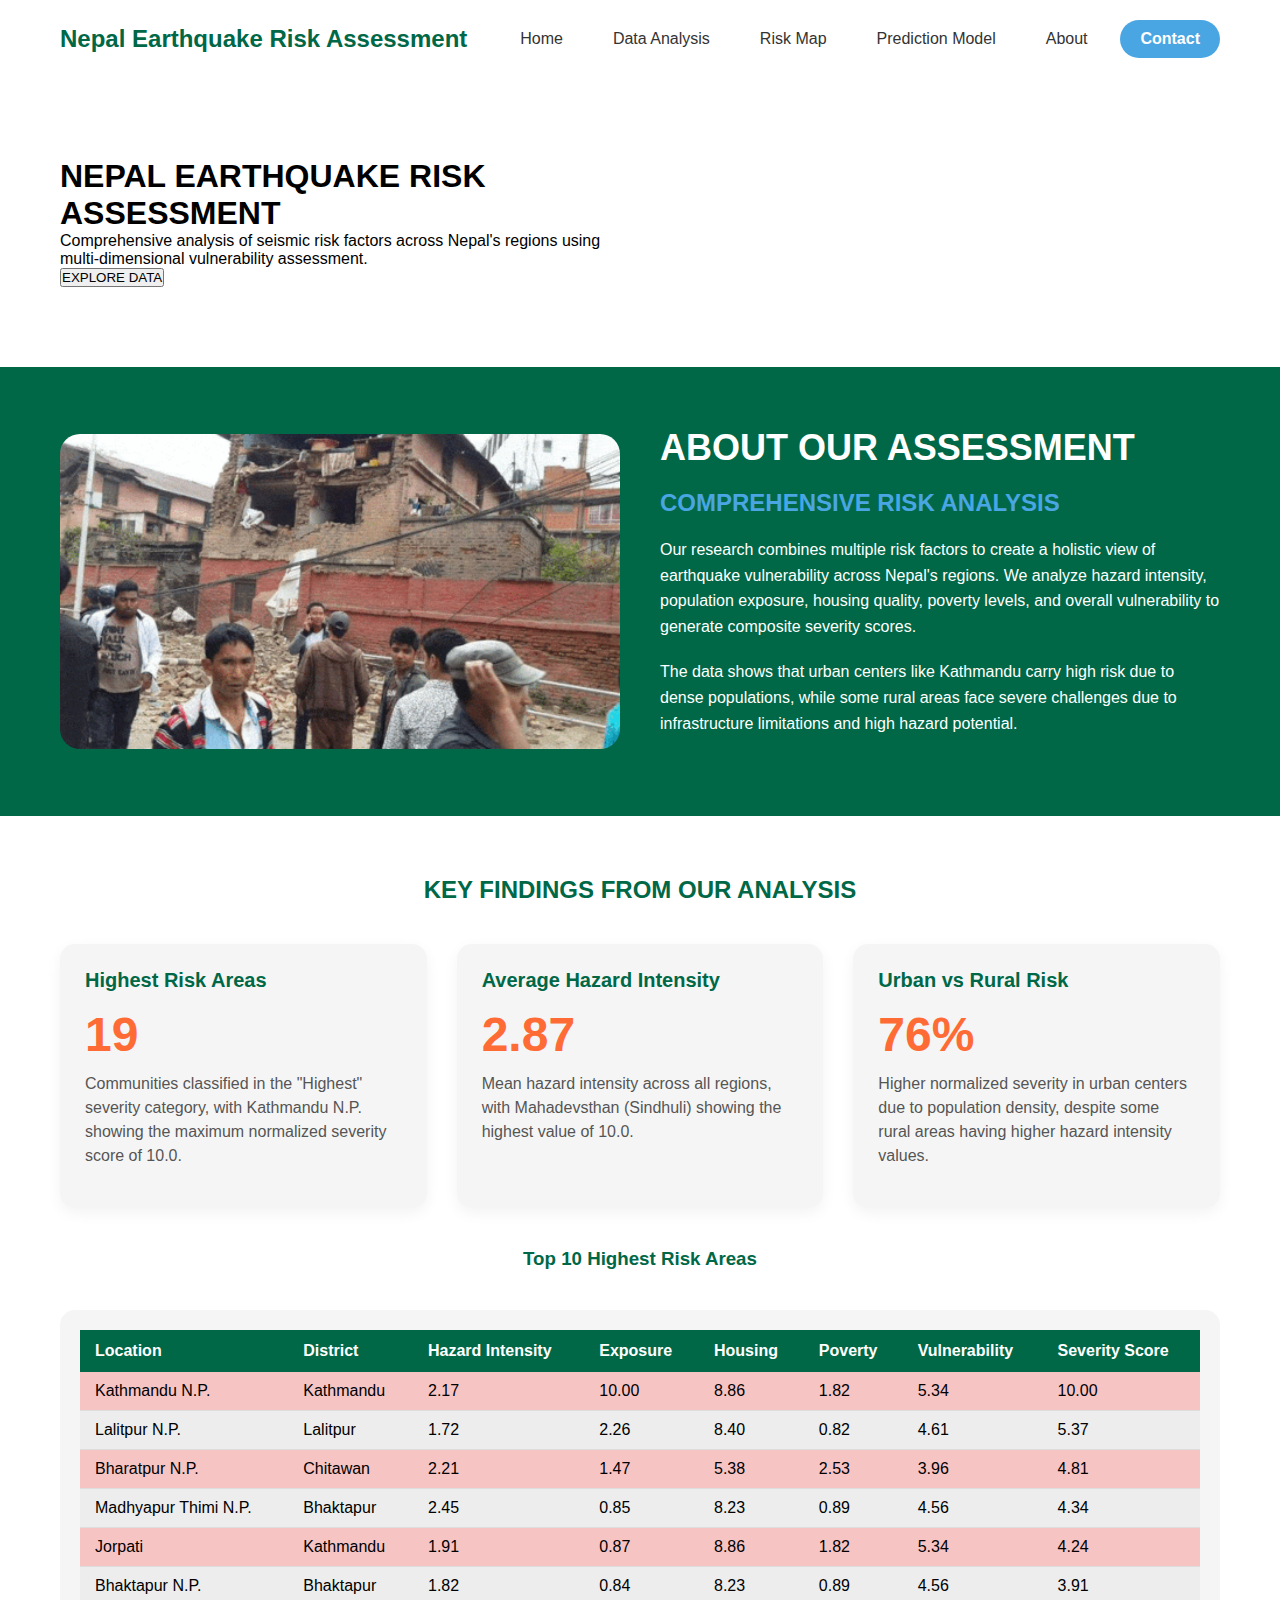
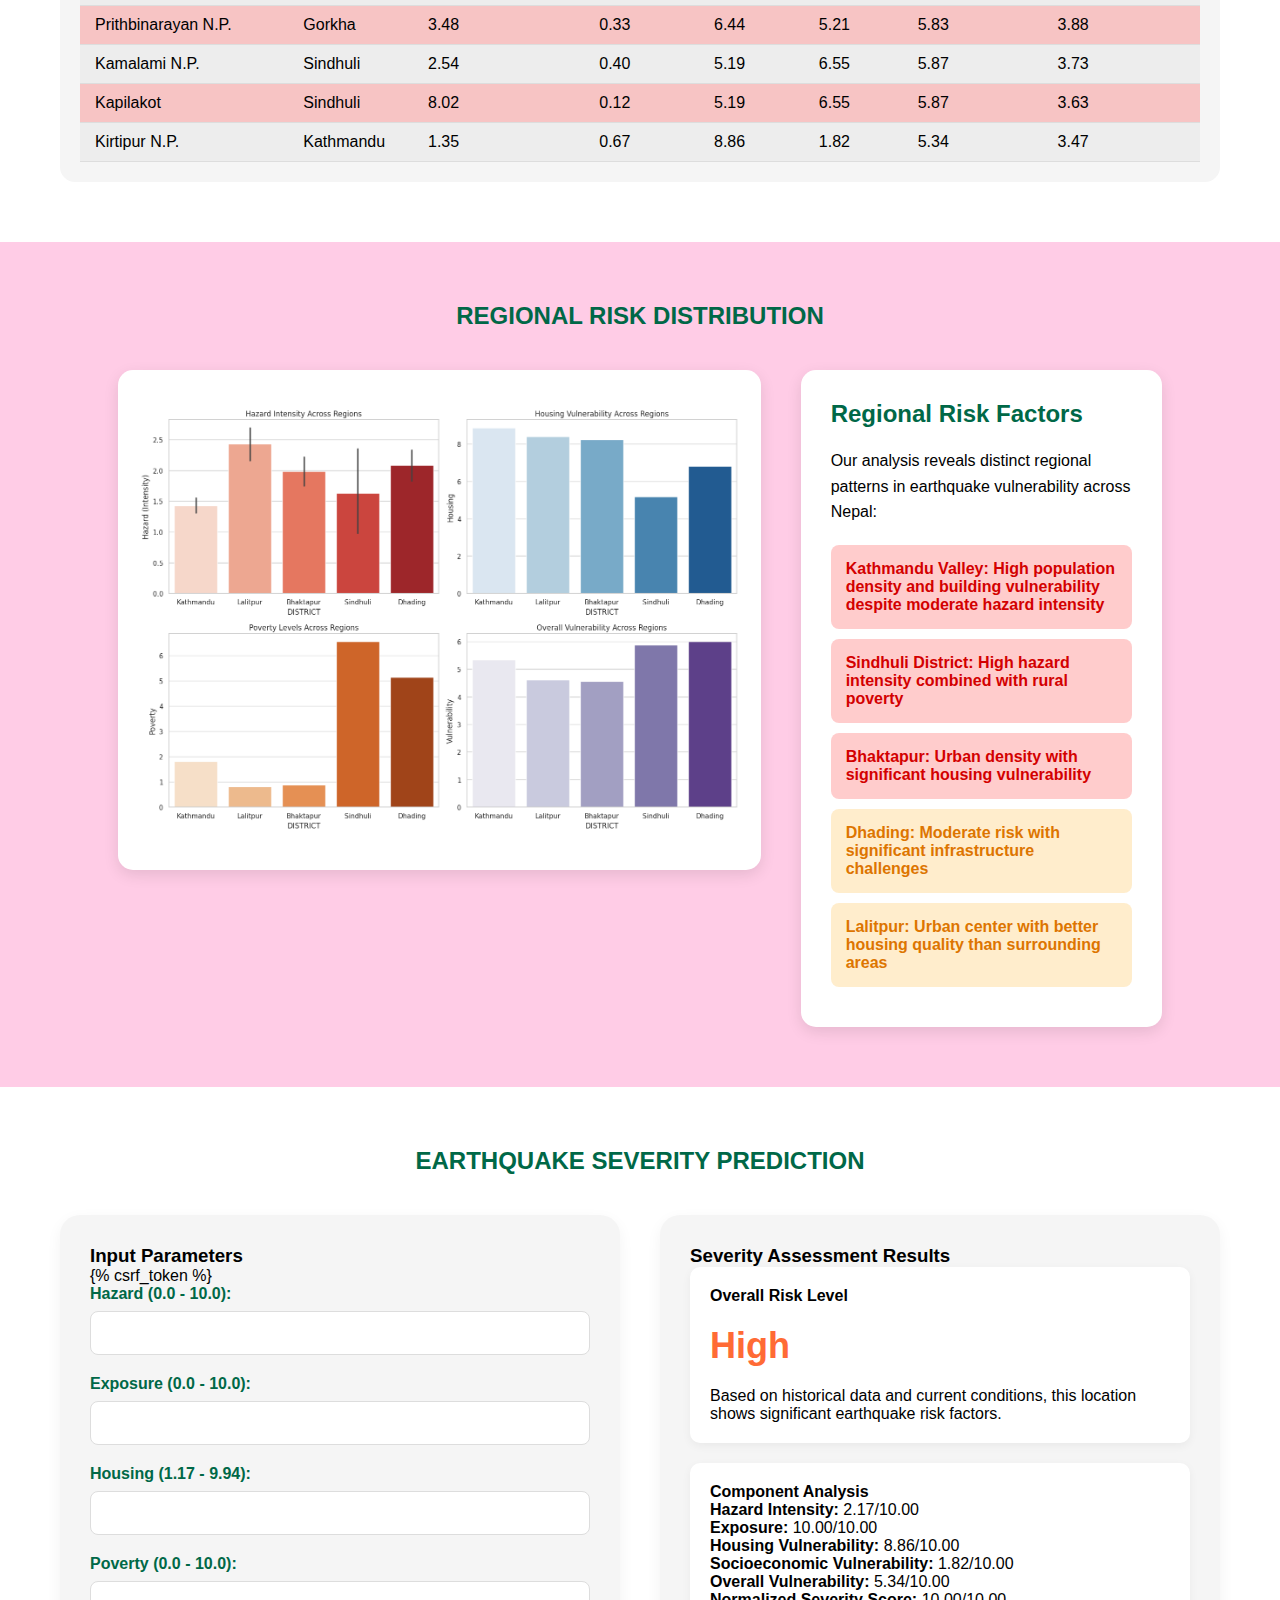
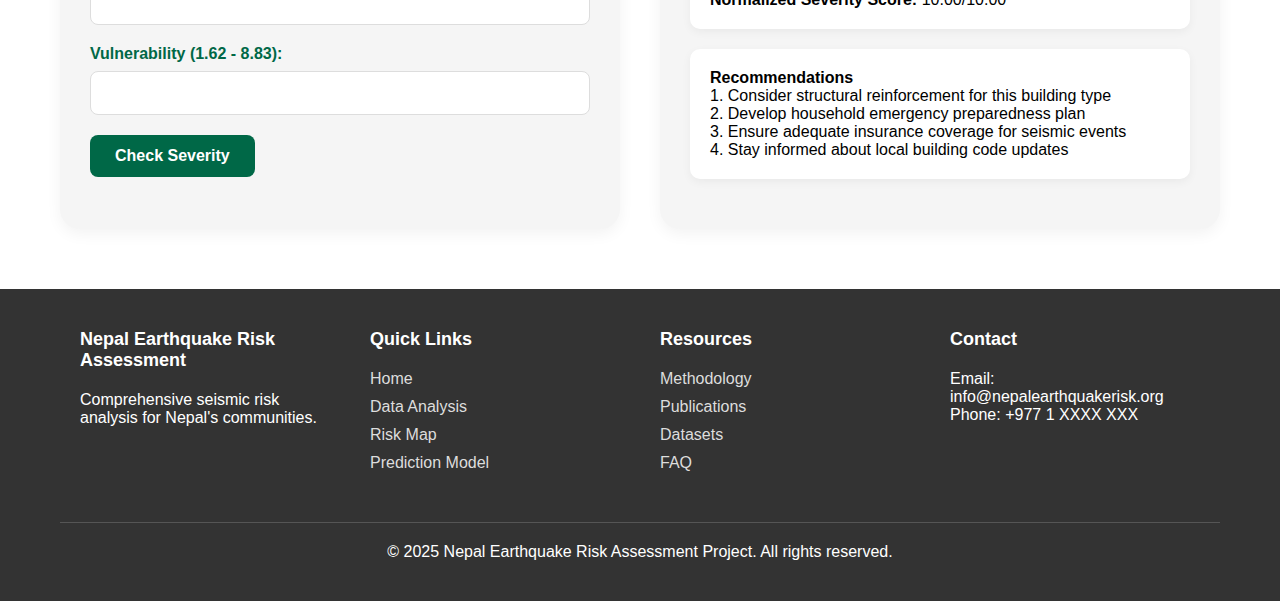
<file: templates/index.html>
<!DOCTYPE html>
<html lang="en">
<head>
    <meta charset="UTF-8">
    <meta name="viewport" content="width=device-width, initial-scale=1.0">
    <title>Nepal Earthquake Risk Assessment</title>
   <link rel="stylesheet" href="/static/style.css">
   <link href="https://cdn.jsdelivr.net/npm/bootstrap@5.0.2/dist/css/bootstrap.min.css" rel="stylesheet" integrity="sha384-EVSTQN3/azprG1Anm3QDgpJLIm9Nao0Yz1ztcQTwFspd3yD65VohhpuuCOmLASjC" crossorigin="anonymous">
</head>
<body>
    <!-- Header -->
    <header>
        <div class="container">
            <nav>
                <div class="logo">Nepal Earthquake Risk Assessment</div>
                <ul class="nav-links">
                    <li><a href="#home">Home</a></li>
                    <li><a href="#data">Data Analysis</a></li>
                    <li><a href="#map">Risk Map</a></li>
                    <li><a href="#model">Prediction Model</a></li>
                    <li><a href="#about">About</a></li>
                </ul>
                <a href="#contact" class="contact-btn">Contact</a>
            </nav>
        </div>
    </header>

<!-- Hero Section -->
<section class="hero" id="home">
    <div class="container">
        <div class="hero-content">
            <h1>NEPAL EARTHQUAKE RISK ASSESSMENT</h1>
            <p>Comprehensive analysis of seismic risk factors across Nepal's regions using multi-dimensional vulnerability assessment.</p>
            <a href="#data"><button class="btn btn-success">EXPLORE DATA</button></a>
        </div>
    </div>
</section>

    <!-- Feature Section -->
    <section class="feature-section" id="about">
        <div class="container">
            <div class="feature-content">
                <div class="feature-image">
                    <img src="/static/2.gif" alt="Nepal earthquake damage">
                </div>
                <div class="feature-text">
                    <h2>ABOUT OUR ASSESSMENT</h2>
                    <h3>COMPREHENSIVE RISK ANALYSIS</h3>
                    <p>Our research combines multiple risk factors to create a holistic view of earthquake vulnerability across Nepal's regions. We analyze hazard intensity, population exposure, housing quality, poverty levels, and overall vulnerability to generate composite severity scores.</p>
                    <p>The data shows that urban centers like Kathmandu carry high risk due to dense populations, while some rural areas face severe challenges due to infrastructure limitations and high hazard potential.</p>
                </div>
            </div>
        </div>
    </section>

    <!-- Data Analysis Section -->
    <section class="data-section" id="data">
        <div class="container">
            <h2 class="section-title">KEY FINDINGS FROM OUR ANALYSIS</h2>
            
            <div class="data-cards">
                <div class="data-card">
                    <h3>Highest Risk Areas</h3>
                    <div class="data-number">19</div>
                    <p>Communities classified in the "Highest" severity category, with Kathmandu N.P. showing the maximum normalized severity score of 10.0.</p>
                </div>
                <div class="data-card">
                    <h3>Average Hazard Intensity</h3>
                    <div class="data-number">2.87</div>
                    <p>Mean hazard intensity across all regions, with Mahadevsthan (Sindhuli) showing the highest value of 10.0.</p>
                </div>
                <div class="data-card">
                    <h3>Urban vs Rural Risk</h3>
                    <div class="data-number">76%</div>
                    <p>Higher normalized severity in urban centers due to population density, despite some rural areas having higher hazard intensity values.</p>
                </div>
            </div>
            
            <h3 class="section-title">Top 10 Highest Risk Areas</h3>
            
            <div class="data-table-container">
                <table class="data-table">
                    <thead>
                        <tr>
                            <th>Location</th>
                            <th>District</th>
                            <th>Hazard Intensity</th>
                            <th>Exposure</th>
                            <th>Housing</th>
                            <th>Poverty</th>
                            <th>Vulnerability</th>
                            <th>Severity Score</th>
                        </tr>
                    </thead>
                    <tbody>
                        <tr class="severity-highest">
                            <td>Kathmandu N.P.</td>
                            <td>Kathmandu</td>
                            <td>2.17</td>
                            <td>10.00</td>
                            <td>8.86</td>
                            <td>1.82</td>
                            <td>5.34</td>
                            <td>10.00</td>
                        </tr>
                        <tr class="severity-highest">
                            <td>Lalitpur N.P.</td>
                            <td>Lalitpur</td>
                            <td>1.72</td>
                            <td>2.26</td>
                            <td>8.40</td>
                            <td>0.82</td>
                            <td>4.61</td>
                            <td>5.37</td>
                        </tr>
                        <tr class="severity-highest">
                            <td>Bharatpur N.P.</td>
                            <td>Chitawan</td>
                            <td>2.21</td>
                            <td>1.47</td>
                            <td>5.38</td>
                            <td>2.53</td>
                            <td>3.96</td>
                            <td>4.81</td>
                        </tr>
                        <tr class="severity-highest">
                            <td>Madhyapur Thimi N.P.</td>
                            <td>Bhaktapur</td>
                            <td>2.45</td>
                            <td>0.85</td>
                            <td>8.23</td>
                            <td>0.89</td>
                            <td>4.56</td>
                            <td>4.34</td>
                        </tr>
                        <tr class="severity-highest">
                            <td>Jorpati</td>
                            <td>Kathmandu</td>
                            <td>1.91</td>
                            <td>0.87</td>
                            <td>8.86</td>
                            <td>1.82</td>
                            <td>5.34</td>
                            <td>4.24</td>
                        </tr>
                        <tr class="severity-highest">
                            <td>Bhaktapur N.P.</td>
                            <td>Bhaktapur</td>
                            <td>1.82</td>
                            <td>0.84</td>
                            <td>8.23</td>
                            <td>0.89</td>
                            <td>4.56</td>
                            <td>3.91</td>
                        </tr>
                        <tr class="severity-highest">
                            <td>Prithbinarayan N.P.</td>
                            <td>Gorkha</td>
                            <td>3.48</td>
                            <td>0.33</td>
                            <td>6.44</td>
                            <td>5.21</td>
                            <td>5.83</td>
                            <td>3.88</td>
                        </tr>
                        <tr class="severity-highest">
                            <td>Kamalami N.P.</td>
                            <td>Sindhuli</td>
                            <td>2.54</td>
                            <td>0.40</td>
                            <td>5.19</td>
                            <td>6.55</td>
                            <td>5.87</td>
                            <td>3.73</td>
                        </tr>
                        <tr class="severity-highest">
                            <td>Kapilakot</td>
                            <td>Sindhuli</td>
                            <td>8.02</td>
                            <td>0.12</td>
                            <td>5.19</td>
                            <td>6.55</td>
                            <td>5.87</td>
                            <td>3.63</td>
                        </tr>
                        <tr class="severity-highest">
                            <td>Kirtipur N.P.</td>
                            <td>Kathmandu</td>
                            <td>1.35</td>
                            <td>0.67</td>
                            <td>8.86</td>
                            <td>1.82</td>
                            <td>5.34</td>
                            <td>3.47</td>
                        </tr>
                    </tbody>
                </table>
            </div>
        </div>
    </section>

    <!-- Map Section -->
    <section class="map-section" id="map">
        <div class="container">
            <h2 class="section-title">REGIONAL RISK DISTRIBUTION</h2>
            <div class="map-container">
                <div class="map-visual">
                    <!-- This would be replaced with an actual interactive map -->             
                      <img src="/static/1.png" alt="" >
                </div>
                <div class="map-text">
                    <h3>Regional Risk Factors</h3>
                    <p>Our analysis reveals distinct regional patterns in earthquake vulnerability across Nepal:</p>
                    
                    <ul class="risk-list">
                        <li class="highest">Kathmandu Valley: High population density and building vulnerability despite moderate hazard intensity</li>
                        <li class="highest">Sindhuli District: High hazard intensity combined with rural poverty</li>
                        <li class="highest">Bhaktapur: Urban density with significant housing vulnerability</li>
                        <li class="high">Dhading: Moderate risk with significant infrastructure challenges</li>
                        <li class="high">Lalitpur: Urban center with better housing quality than surrounding areas</li>
                    </ul>
                </div>
            </div>
        </div>
    </section>

    <!-- Prediction Model Section -->
    <section class="model-section" id="model">
        <div class="container">
            <h2 class="section-title">EARTHQUAKE SEVERITY PREDICTION</h2>
            <div class="model-container">
                <div class="input-form">
                    <h3>Input Parameters</h3>
                    <form id="prediction-form" method="post" action="/reqmodel/">
                        {% csrf_token %} 
                        <div class="form-group">
                            <label for="hazard">Hazard (0.0 - 10.0):</label>
                            <input type="number" step="0.01" id="hazard" name="hazard" min="0" max="10" required >
                        </div>
                        <div class="form-group">
                            <label for="exposure">Exposure (0.0 - 10.0):</label>
                            <input type="number" step="0.01" id="exposure" name="exposure" min="0" max="10" required class="form-control">
                        </div>
                        <div class="form-group">
                            <label for="housing">Housing (1.17 - 9.94):</label>
                            <input type="number" step="0.01" id="housing" name="housing" min="1.17" max="9.94" required class="form-control">
                        </div>
                        <div class="form-group">
                            <label for="poverty">Poverty (0.0 - 10.0):</label>
                            <input type="number" step="0.01" id="poverty" name="poverty" min="0" max="10" required class="form-control">
                        </div>
                        <div class="form-group">
                            <label for="vulnerability">Vulnerability (1.62 - 8.83):</label>
                            <input type="number" step="0.01" id="vulnerability" name="vulnerability" min="1.62" max="8.83" required class="form-control">
                        </div>
                        <button type="submit" class="submit-btn">Check Severity</button>
                    </form>
                </div>
                <div class="result-display">
                    <h3>Severity Assessment Results</h3>
                    <div class="result-card">
                        <h4>Overall Risk Level</h4>
                        <div class="prediction-level">High</div>
                        <p>Based on historical data and current conditions, this location shows significant earthquake risk factors.</p>
                    </div>
                    <div class="result-card">
                        <h4>Component Analysis</h4>
                        <p><strong>Hazard Intensity:</strong> 2.17/10.00</p>
                        <p><strong>Exposure:</strong> 10.00/10.00</p>
                        <p><strong>Housing Vulnerability:</strong> 8.86/10.00</p>
                        <p><strong>Socioeconomic Vulnerability:</strong> 1.82/10.00</p>
                        <p><strong>Overall Vulnerability:</strong> 5.34/10.00</p>
                        <p><strong>Normalized Severity Score:</strong> 10.00/10.00</p>
                    </div>
                    <div class="result-card">
                        <h4>Recommendations</h4>
                        <p>1. Consider structural reinforcement for this building type</p>
                        <p>2. Develop household emergency preparedness plan</p>
                        <p>3. Ensure adequate insurance coverage for seismic events</p>
                        <p>4. Stay informed about local building code updates</p>
                    </div>
                </div>
            </div>
        </div>
    </section>

    <!-- Footer -->
    <footer>
        <div class="container">
            <div class="footer-content">
                <div class="footer-column">
                    <h3>Nepal Earthquake Risk Assessment</h3>
                    <p>Comprehensive seismic risk analysis for Nepal's communities.</p>
                </div>
                <div class="footer-column">
                    <h3>Quick Links</h3>
                    <ul>
                        <li><a href="#home">Home</a></li>
                        <li><a href="#data">Data Analysis</a></li>
                        <li><a href="#map">Risk Map</a></li>
                        <li><a href="#model">Prediction Model</a></li>
                    </ul>
                </div>
                <div class="footer-column">
                    <h3>Resources</h3>
                    <ul>
                        <li><a href="#methodology">Methodology</a></li>
                        <li><a href="#publications">Publications</a></li>
                        <li><a href="#datasets">Datasets</a></li>
                        <li><a href="#faq">FAQ</a></li>
                    </ul>
                </div>
                <div class="footer-column" id="contact">
                    <h3>Contact</h3>
                    <p>Email: info@nepalearthquakerisk.org</p>
                    <p>Phone: +977 1 XXXX XXX</p>
                </div>
            </div>
            <div class="copyright">
                <p>&copy; 2025 Nepal Earthquake Risk Assessment Project. All rights reserved.</p>
            </div>
        </div>
    </footer>
</body>
</html>
</file>
<file: static/style.css>
:root {
    --primary-color: #006847;
    --secondary-color: #ff6b35;
    --accent-color: #4aa5e3;
    --light-bg: #f5f5f5;
    --pink-accent: #ffcce6;
}

* {
    margin: 0;
    padding: 0;
    box-sizing: border-box;
    font-family: 'Arial', sans-serif;
}

body {
    background-color: var(--light-bg);
}

.container {
    max-width: 1200px;
    margin: 0 auto;
    padding: 0 20px;
}

/* Header Styles */
header {
    background-color: white;
    padding: 20px 0;
    box-shadow: 0 2px 10px rgba(0,0,0,0.1);
}

nav {
    display: flex;
    justify-content: space-between;
    align-items: center;
}

.logo {
    font-size: 24px;
    font-weight: bold;
    color: var(--primary-color);
}

.nav-links {
    display: flex;
    list-style: none;
}

.nav-links li {
    margin-left: 20px;
}

.nav-links li a {
    text-decoration: none;
    color: #333;
    padding: 10px 15px;
    transition: color 0.3s;
}

.nav-links li a:hover {
    color: var(--primary-color);
}

.contact-btn {
    background-color: var(--accent-color);
    color: white;
    padding: 10px 20px;
    border-radius: 30px;
    text-decoration: none;
    font-weight: bold;
}

/* Hero Section - Complete Revision */
.hero {
    background-color: white;
    padding: 80px 0;
}

.hero .container {
    display: flex;
    flex-direction: row; /* Explicitly set to row */
    align-items: center;
    max-width: 1200px;
    margin: 0 auto;
    padding: 0 20px;
    gap: 40px; /* Creates space between content and image */
}

.hero-content {
    width: 50%; /* Fixed width instead of flex */
    padding-right: 20px;
}

.hero-image {
    width: 50%; /* Fixed width for image container */
    text-align: right; /* Right-aligns the image */
}

.hero-image img {
    max-width: 100%; /* Image will be at most 100% of its container */
    height: auto;
    border-radius: 8px;
    box-shadow: 0 5px 15px rgba(0, 0, 0, 0.1);
    display: inline-block; /* Allows text-align to work */
}



/* Responsive handling */
@media (max-width: 768px) {
    .hero .container {
        flex-direction: column;
    }
    
    .hero-content, .hero-image {
        width: 100%;
        padding-right: 0;
        text-align: center;
    }
    
    .hero-content {
        margin-bottom: 30px;
    }
}


/* Feature Section */
.feature-section {
    background-color: var(--primary-color);
    color: white;
    padding: 60px 0;
}

.feature-content {
    display: flex;
    align-items: center;
    gap: 40px;
}

.feature-image {
    flex: 1;
    border-radius: 20px;
    overflow: hidden;
}

.feature-image img {
    width: 100%;
    height: auto;
    display: block;
}

.feature-text {
    flex: 1;
}

.feature-text h2 {
    font-size: 36px;
    margin-bottom: 20px;
}

.feature-text h3 {
    font-size: 24px;
    margin-bottom: 20px;
    color: var(--accent-color);
}

.feature-text p {
    margin-bottom: 20px;
    line-height: 1.6;
}

/* Data Section */
.data-section {
    padding: 60px 0;
    background-color: white;
}

.section-title {
    text-align: center;
    margin-bottom: 40px;
    color: var(--primary-color);
}

.data-cards {
    display: grid;
    grid-template-columns: repeat(3, 1fr);
    gap: 30px;
    margin-bottom: 40px;
}

.data-card {
    background-color: var(--light-bg);
    border-radius: 15px;
    padding: 25px;
    box-shadow: 0 5px 15px rgba(0,0,0,0.05);
}

.data-card h3 {
    color: var(--primary-color);
    margin-bottom: 15px;
    font-size: 20px;
}

.data-card p {
    color: #555;
    margin-bottom: 15px;
    line-height: 1.5;
}

.data-number {
    font-size: 48px;
    font-weight: bold;
    color: var(--secondary-color);
    margin-bottom: 10px;
}

.data-table-container {
    overflow-x: auto;
    margin-top: 40px;
    background-color: var(--light-bg);
    border-radius: 15px;
    padding: 20px;
}

.data-table {
    width: 100%;
    border-collapse: collapse;
}

.data-table th {
    background-color: var(--primary-color);
    color: white;
    text-align: left;
    padding: 12px 15px;
}

.data-table td {
    padding: 10px 15px;
    border-bottom: 1px solid #ddd;
}

.data-table tr:nth-child(even) {
    background-color: rgba(0,0,0,0.03);
}

.data-table tr:hover {
    background-color: rgba(0,0,0,0.05);
}

.severity-highest {
    background-color: #ff000033;
}

.severity-high {
    background-color: #ffa50033;
}

/* Map Section */
.map-section {
    padding: 60px 0;
    background-color: var(--pink-accent);
}

.map-container {
    display: flex;
    gap: 40px;
    width: 90%; /* Increase the width */
    max-width: 1400px; /* Increase max width */
    margin: 0 auto; /* Center the container */
}


.map-visual {
    flex: 2;
    height: 500px;
    background-color: white;
    border-radius: 15px;
    box-shadow: 0 5px 15px rgba(0,0,0,0.1);
    position: relative;
    display: flex;
    flex-direction: column;
    align-items: center;
    justify-content: center;
    padding: 20px;
}

.map-visual img {
    width: 100%;  /* Make the image take full width of its container */
    max-width: 1000px; /* Increase max width */
    height: auto;
    margin: 10px 0; /* Maintain spacing between text */
}


.map-text {
    flex: 1;
    padding: 30px;
    background-color: white;
    border-radius: 15px;
    box-shadow: 0 5px 15px rgba(0,0,0,0.1);
}

.map-text h3 {
    color: var(--primary-color);
    margin-bottom: 20px;
    font-size: 24px;
}

.map-text p {
    margin-bottom: 15px;
    line-height: 1.6;
}

.risk-list {
    list-style: none;
    margin-top: 20px;
}

.risk-list li {
    padding: 15px;
    margin-bottom: 10px;
    border-radius: 8px;
    font-weight: bold;
}

.risk-list li.highest {
    background-color: rgba(255, 0, 0, 0.2);
    color: #d30000;
}

.risk-list li.high {
    background-color: rgba(255, 165, 0, 0.2);
    color: #dd7500;
}

/* Prediction Model Section */
.model-section {
    padding: 60px 0;
    background-color: white;
}

.model-container {
    display: flex;
    gap: 40px;
}

.input-form {
    flex: 1;
    background-color: var(--light-bg);
    padding: 30px;
    border-radius: 20px;
    box-shadow: 0 5px 15px rgba(0,0,0,0.05);
}

.result-display {
    flex: 1;
    background-color: var(--light-bg);
    padding: 30px;
    border-radius: 20px;
    box-shadow: 0 5px 15px rgba(0,0,0,0.05);
}

.form-group {
    margin-bottom: 20px;
}

.form-group label {
    display: block;
    margin-bottom: 8px;
    font-weight: bold;
    color: var(--primary-color);
}

.form-group input, .form-group select {
    width: 100%;
    padding: 12px;
    border: 1px solid #ddd;
    border-radius: 8px;
    font-size: 16px;
}

.submit-btn {
    background-color: var(--primary-color);
    color: white;
    border: none;
    padding: 12px 25px;
    border-radius: 8px;
    font-size: 16px;
    cursor: pointer;
    font-weight: bold;
}

.submit-btn:hover {
    background-color: #005538;
}

.result-card {
    background-color: white;
    padding: 20px;
    border-radius: 10px;
    margin-bottom: 20px;
    box-shadow: 0 3px 10px rgba(0,0,0,0.05);
}

.prediction-level {
    font-size: 36px;
    font-weight: bold;
    margin: 20px 0;
    color: var(--secondary-color);
}
.feature-image img {
    width: 100%;
    height: auto;
    display: block;
}
.feature-image {
    max-width: 50%; /* Adjust as needed */
}

/* Footer */
footer {
    background-color: #333;
    color: white;
    padding: 40px 0;
}

.footer-content {
    display: flex;
    justify-content: space-between;
}

.footer-column {
    flex: 1;
    padding: 0 20px;
}

.footer-column h3 {
    margin-bottom: 20px;
    font-size: 18px;
}

.footer-column ul {
    list-style: none;
}

.footer-column ul li {
    margin-bottom: 10px;
}

.footer-column ul li a {
    color: #ddd;
    text-decoration: none;
}

.copyright {
    text-align: center;
    margin-top: 40px;
    padding-top: 20px;
    border-top: 1px solid #555;
}

/* Responsive */
@media (max-width: 768px) {
    .feature-content, .model-container, .map-container {
        flex-direction: column;
    }
    
    .data-cards {
        grid-template-columns: 1fr;
    }
    
    .footer-content {
        flex-direction: column;
    }
    
    .footer-column {
        margin-bottom: 30px;
    }
    
    .hero h1 {
        font-size: 36px;
    }
}
</file>
